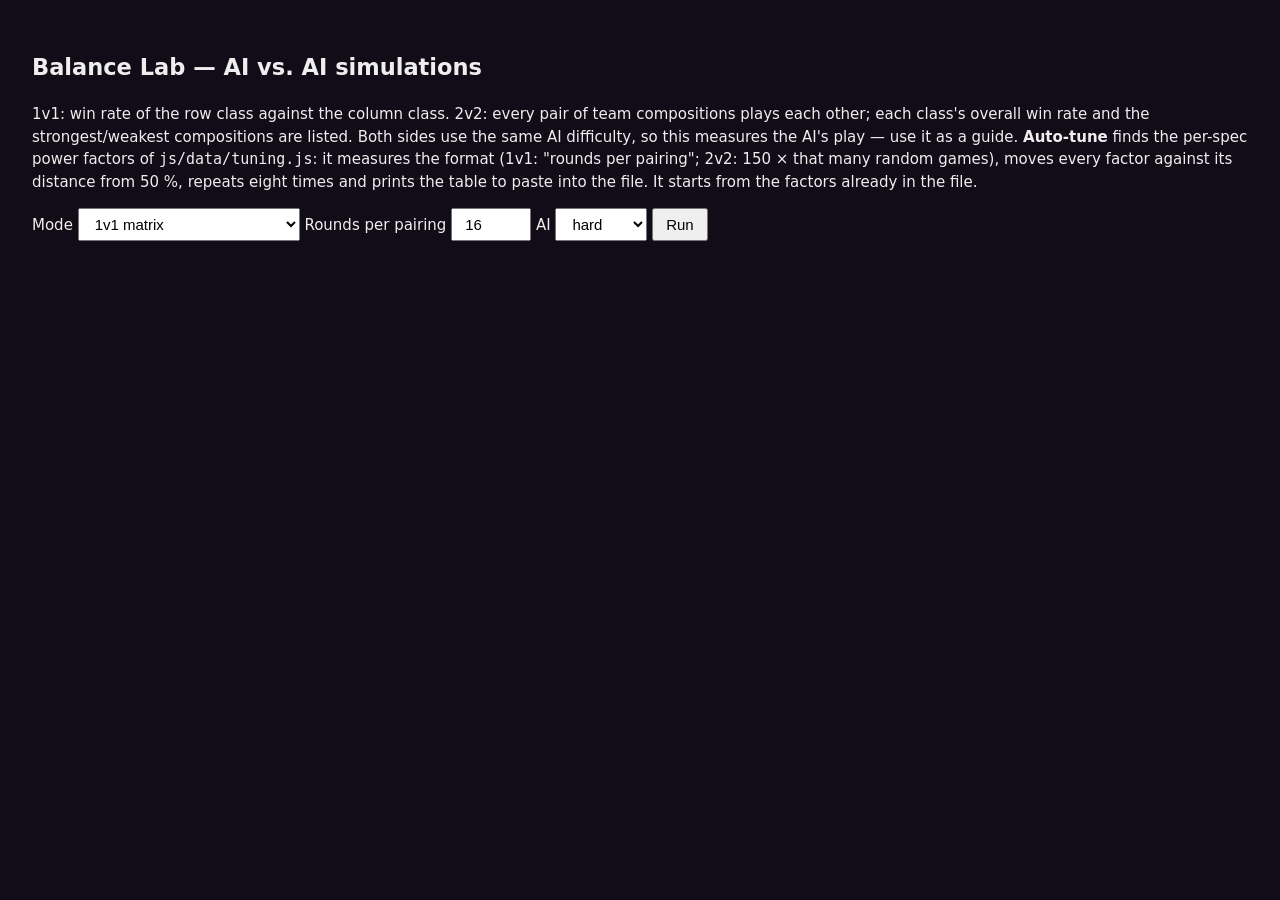
<file: balance.html>
<!DOCTYPE html>
<html lang="en">
<head>
<meta charset="utf-8">
<title>Runefall Arena — Balance Lab</title>
<style>
  body { background: #120c18; color: #eee; font: 15px/1.5 system-ui, sans-serif; padding: 24px; }
  table { border-collapse: collapse; margin: 12px 0; }
  td, th { border: 1px solid #443; padding: 6px 12px; text-align: center; }
  th { color: #e8c37a; }
  button, select, input { font-size: 15px; padding: 6px 12px; }
</style>
</head>
<body>
<h2>Balance Lab — AI vs. AI simulations</h2>
<p>1v1: win rate of the row class against the column class. 2v2: every pair of team compositions plays each other; each class's overall win rate and the strongest/weakest compositions are listed. Both sides use the same AI difficulty, so this measures the AI's play — use it as a guide. <b>Auto-tune</b> finds the per-spec power factors of <code>js/data/tuning.js</code>: it measures the format (1v1: "rounds per pairing"; 2v2: 150 × that many random games), moves every factor against its distance from 50 %, repeats eight times and prints the table to paste into the file. It starts from the factors already in the file.</p>
<label>Mode <select id="mode"><option value="1v1">1v1 matrix</option><option value="2v2">2v2 compositions</option><option value="bench">Spec benchmark (dummy)</option><option value="tune-duel">Auto-tune 1v1 (8 passes)</option><option value="tune-team">Auto-tune 2v2 (8 passes)</option></select></label>
<label>Rounds per pairing <input id="n" type="number" value="16" min="2" max="200"></label>
<label>AI <select id="d"><option>hard</option><option>normal</option><option>easy</option></select></label>
<button id="go">Run</button>
<div id="out"></div>
<script type="module">
import { Sim } from './js/sim/sim.js';
import { AI } from './js/sim/ai.js';
import { CLASS_ORDER, specsOf } from './js/data/classes.js';
import { TUNING } from './js/data/tuning.js';
// every playable class + spec is its own entry (classes with one playable spec keep the plain class name)
const ENTRIES = CLASS_ORDER.flatMap(c => { const ps = specsOf(c).filter(s => !s.soon); return ps.map(s => ({ key: ps.length > 1 ? c + ':' + s.id : c, cls: c, spec: s.id })); });
const E = Object.fromEntries(ENTRIES.map(e => [e.key, e])), KEYS = ENTRIES.map(e => e.key);
const fighter = (key, team) => ({ cls: E[key].cls, spec: E[key].spec, team });

const DT = 1 / 30;
function round(roster, diff) {
  const sim = new Sim(roster), ais = sim.fighters.map(f => new AI(sim, f.id, diff));
  for (let t = 0; t < 400 && sim.state !== 'roundEnd'; t += DT) { sim.step(DT, ais.map(a => a.getInput(DT))); sim.events.length = 0; }
  const alive = [0, 1].map(team => sim.fighters.some(f => f.team === team && f.alive));
  return { w: sim.state !== 'roundEnd' ? -2 : alive[0] && !alive[1] ? 0 : alive[1] && !alive[0] ? 1 : -1, len: sim.fightT };
}
const tick = () => new Promise(r => setTimeout(r, 0));

async function run1v1(N, diff, out) {
  const wins = {}, lens = [];
  for (const a of KEYS) for (const b of KEYS) {
    if (a === b) continue;
    let w = 0;
    for (let i = 0; i < N; i++) {
      const flip = i % 2;
      const r = round(flip ? [fighter(b, 0), fighter(a, 1)] : [fighter(a, 0), fighter(b, 1)], diff);
      lens.push(r.len); if ((r.w === 0 && !flip) || (r.w === 1 && flip)) w++;
    }
    wins[a + b] = w / N;
    out.textContent = `Running… ${a} vs ${b}`; await tick();
  }
  lens.sort((x, y) => x - y);
  let html = '<table><tr><th></th>' + KEYS.map(c => `<th>${c}</th>`).join('') + '<th>overall</th></tr>';
  for (const a of KEYS) {
    let tot = 0;
    html += `<tr><th>${a}</th>` + KEYS.map(b => { if (a === b) return '<td>—</td>'; const v = wins[a + b]; tot += v; return `<td style="background:hsl(${120 * v},45%,22%)">${Math.round(v * 100)}%</td>`; }).join('');
    html += `<td><b>${Math.round(tot / (KEYS.length - 1) * 100)}%</b></td></tr>`;
  }
  html += '</table>' + `<p>Round length: median ${lens[lens.length >> 1].toFixed(1)}s, 90th percentile ${lens[Math.floor(lens.length * 0.9)].toFixed(1)}s</p>`;
  out.innerHTML = html;
  window.__result = { wins, median: lens[lens.length >> 1] };
}

async function run2v2(N, diff, out) {
  const comps = [];
  for (let i = 0; i < KEYS.length; i++) for (let j = i; j < KEYS.length; j++) comps.push([KEYS[i], KEYS[j]]);
  const compW = new Map(comps.map(c => [c.join('+'), { w: 0, n: 0 }]));
  const clsW = Object.fromEntries(KEYS.map(c => [c, { w: 0, n: 0 }]));
  const lens = [];
  for (let a = 0; a < comps.length; a++) for (let b = a + 1; b < comps.length; b++) {
    for (let i = 0; i < N; i++) {
      const flip = i % 2, A = flip ? comps[b] : comps[a], B = flip ? comps[a] : comps[b];
      const r = round([fighter(A[0], 0), fighter(A[1], 0), fighter(B[0], 1), fighter(B[1], 1)], diff);
      lens.push(r.len);
      if (r.w < 0) continue;
      const win = r.w === 0 ? A : B, lose = r.w === 0 ? B : A;
      compW.get(win.join('+')).w++; compW.get(win.join('+')).n++; compW.get(lose.join('+')).n++;
      for (const c of win) { clsW[c].w++; clsW[c].n++; } for (const c of lose) clsW[c].n++;
    }
    out.textContent = `Running… ${comps[a].join('+')} vs ${comps[b].join('+')}`; await tick();
  }
  lens.sort((x, y) => x - y);
  const cr = [...compW].map(([k, v]) => [k, v.n ? v.w / v.n : 0]).sort((x, y) => y[1] - x[1]);
  let html = '<h3>Class / spec win rate in 2v2</h3><table><tr>' + KEYS.map(c => `<th>${c}</th>`).join('') + '</tr><tr>' +
    KEYS.map(c => { const v = clsW[c].w / Math.max(1, clsW[c].n); return `<td style="background:hsl(${120 * v},45%,22%)">${Math.round(v * 100)}%</td>`; }).join('') + '</tr></table>';
  html += '<h3>Compositions</h3><table><tr><th>team</th><th>win rate</th></tr>' + cr.map(([k, v]) => `<tr><td>${k}</td><td style="background:hsl(${120 * v},45%,22%)">${Math.round(v * 100)}%</td></tr>`).join('') + '</table>';
  html += `<p>Round length: median ${lens[lens.length >> 1].toFixed(1)}s, 90th percentile ${lens[Math.floor(lens.length * 0.9)].toFixed(1)}s</p>`;
  out.innerHTML = html;
  window.__result = { cls: Object.fromEntries(KEYS.map(c => [c, +(clsW[c].w / Math.max(1, clsW[c].n)).toFixed(2)])), comps: cr.map(([k, v]) => k + ':' + Math.round(v * 100)), median: lens[lens.length >> 1] };
}

// ---- Spec benchmark: every spec under IDENTICAL conditions (same AI, same dummy, same damage stream,
// same duration). dps: 60 s against a passive target dummy (sustained DPS and the best 6-sec burst window).
// surv: a dummy deals a fixed 85 physical + 35 arcane damage per second to the spec; how long does it
// last (defensives, self-heals, absorbs and armor all count). heal: a passive partner takes 75 damage per
// second; how much does the spec heal it per second. Results are averages over N runs.
function benchRun(key, kind, diff) {
  const heal = kind === 'heal';
  const roster = heal ? [fighter(key, 0), { cls: 'warrior', spec: 'arms', team: 0 }, { cls: 'mage', spec: 'frost', team: 1 }] : [fighter(key, 0), { cls: 'mage', spec: 'frost', team: 1 }];
  const sim = new Sim(roster), ai = new AI(sim, 0, diff), me = sim.fighters[0], dummy = sim.fighters[roster.length - 1], ally = heal ? sim.fighters[1] : null;
  dummy.hp = dummy.maxHp = 1e7;
  const dmg = [], dur = kind === 'dps' ? 60 : kind === 'heal' ? 45 : 180;
  let t = 0, healed = 0, end = dur, tick = 0;
  const mute = { e: () => {} };
  for (let s = 0; s < 400 / DT && sim.state !== 'matchEnd'; s++) {
    const inputs = []; inputs[0] = ai.getInput(DT);
    sim.step(DT, inputs);
    if (sim.state !== 'fight') { sim.events.length = 0; if (t > 0) break; continue; }
    t += DT; tick += DT;
    for (const ev of sim.events) {
      if (ev.e === 'dmg' && ev.src === 0 && ev.id === dummy.id) dmg.push([t, ev.amt + (ev.abs || 0)]);
      if (ev.e === 'heal' && heal && ev.src === 0 && ev.id === 1) healed += ev.amt;
    }
    sim.events.length = 0;
    if (tick >= 1) { tick -= 1;
      if (kind === 'surv' && me.alive) { sim.damage(dummy, me, 85, { school: 'phys' }); sim.damage(dummy, me, 35, { school: 'arcane' }); }
      if (heal && ally.alive) sim.damage(dummy, ally, 75, { school: 'phys' });
    }
    dummy.hp = dummy.maxHp;
    if (kind === 'surv' && (me.hp <= 0 || !me.alive)) { end = t; break; }
    if (heal && (ally.hp <= 0 || !ally.alive)) { end = t; break; }
    if (t >= dur) break;
  }
  const total = dmg.reduce((s, d) => s + d[1], 0);
  let burst = 0; for (let i = 0, j = 0, w = 0; i < dmg.length; i++) { w += dmg[i][1]; while (dmg[i][0] - dmg[j][0] > 6) w -= dmg[j++][1]; burst = Math.max(burst, w); }
  return { dps: total / Math.max(1, Math.min(t, dur)), burst: burst / 6, surv: Math.min(end, t), hps: healed / Math.max(1, Math.min(t, end)) };
}
async function runBench(N, diff, out) {
  const rows = [];
  for (const key of KEYS) {
    const acc = { dps: 0, burst: 0, surv: 0, hps: 0 };
    for (let i = 0; i < N; i++) {
      const a = benchRun(key, 'dps', diff), b = benchRun(key, 'surv', diff), c = benchRun(key, 'heal', diff);
      acc.dps += a.dps / N; acc.burst += a.burst / N; acc.surv += b.surv / N; acc.hps += c.hps / N;
    }
    rows.push({ key, ...acc });
    out.textContent = `Benchmarking… ${key}`; await tick();
  }
  const avg = f => rows.reduce((s, r) => s + r[f], 0) / rows.length;
  const A = { dps: avg('dps'), burst: avg('burst'), surv: avg('surv') };
  const cell = (v, ref) => `<td style="background:hsl(${Math.max(0, Math.min(120, 60 + (v / ref - 1) * 150))},45%,22%)">${v.toFixed(0)}</td>`;
  out.innerHTML = '<table><tr><th>spec</th><th>sustained DPS</th><th>burst DPS (best 6 s)</th><th>survival (s)</th><th>partner HPS</th></tr>' +
    rows.map(r => `<tr><th>${r.key}</th>${cell(r.dps, A.dps)}${cell(r.burst, A.burst)}${cell(r.surv, A.surv)}<td>${r.hps.toFixed(0)}</td></tr>`).join('') + '</table>';
  window.__result = { bench: rows.map(r => ({ key: r.key, dps: +r.dps.toFixed(1), burst: +r.burst.toFixed(1), surv: +r.surv.toFixed(1), hps: +r.hps.toFixed(1) })) };
}

// Auto-tune (data/tuning.js): measure a format, move every spec's power factor against its distance from 50 %,
// repeat with a shrinking step, then print the table to paste into js/data/tuning.js.
async function runTune(fmt, N, diff, out) {
  const SPECS = ENTRIES.map(e => ({ ...e, id: e.cls + ':' + e.spec }));
  const measure = async label => {
    const w = {}, n = {}; for (const e of SPECS) { w[e.id] = 0; n[e.id] = 0; }
    const add = (L, res) => L.forEach((e, k) => { n[e.id]++; w[e.id] += res < 0 ? 0.5 : ((k < L.length / 2 ? 0 : 1) === res ? 1 : 0); });
    const play = L => add(L, round(L.map((e, k) => ({ cls: e.cls, spec: e.spec, team: k < L.length / 2 ? 0 : 1 })), diff).w);
    if (fmt === 'duel') for (let i = 0; i < SPECS.length; i++) { for (let j = i + 1; j < SPECS.length; j++) for (let r = 0; r < N; r++) play(r % 2 ? [SPECS[j], SPECS[i]] : [SPECS[i], SPECS[j]]); out.textContent = `${label}: ${SPECS[i].id}`; await tick(); }
    else { const pick = () => SPECS[Math.floor(Math.random() * SPECS.length)]; for (let g = 0; g < N * 150; g++) { play([pick(), pick(), pick(), pick()]); if (g % 20 === 0) { out.textContent = `${label}: game ${g} / ${N * 150}`; await tick(); } } }
    return Object.fromEntries(SPECS.map(e => [e.id, 100 * w[e.id] / n[e.id]]));
  };
  const log = [];
  for (const gain of [0.005, 0.005, 0.004, 0.003, 0.003, 0.002, 0.002, 0]) {
    const pct = await measure(`pass ${log.length + 1} / 8`), v = Object.values(pct);
    log.push({ min: Math.min(...v), max: Math.max(...v), sd: Math.sqrt(v.reduce((s, x) => s + (x - 50) ** 2, 0) / v.length), pct });
    if (gain) for (const e of SPECS) TUNING[fmt][e.id] = Math.round(1000 * Math.max(0.7, Math.min(1.35, (TUNING[fmt][e.id] ?? 1) * (1 - gain * (pct[e.id] - 50))))) / 1000;
  }
  const last = log[log.length - 1];
  out.innerHTML = '<table><tr><th>pass</th><th>lowest</th><th>highest</th><th>spread (sd)</th></tr>' + log.map((l, i) => `<tr><td>${i + 1}</td><td>${l.min.toFixed(1)}%</td><td>${l.max.toFixed(1)}%</td><td>${l.sd.toFixed(1)}</td></tr>`).join('') + '</table>' +
    '<table><tr><th>spec</th><th>factor</th><th>win % (last pass)</th></tr>' + SPECS.map(e => `<tr><th>${e.id}</th><td>${(TUNING[fmt][e.id] ?? 1).toFixed(3)}</td><td>${last.pct[e.id].toFixed(1)}%</td></tr>`).join('') + '</table>' +
    `<p>Paste into <code>js/data/tuning.js</code> as <code>${fmt}</code>:</p><pre>${JSON.stringify(TUNING[fmt], null, 1).replace(/\n /g, ' ').replace(/\n/g, ' ')}</pre>`;
  window.__result = { tune: fmt, factors: { ...TUNING[fmt] }, log };
}

document.getElementById('go').onclick = async () => {
  const N = +document.getElementById('n').value, diff = document.getElementById('d').value, mode = document.getElementById('mode').value;
  const out = document.getElementById('out'); out.textContent = 'Running…'; window.__result = null;
  await tick();
  if (mode.startsWith('tune-')) await runTune(mode.slice(5), N, diff, out); else if (mode === '2v2') await run2v2(N, diff, out); else if (mode === 'bench') await runBench(Math.max(1, Math.round(N / 4)), diff, out); else await run1v1(N, diff, out);
};
</script>
</body>
</html>
</file>
